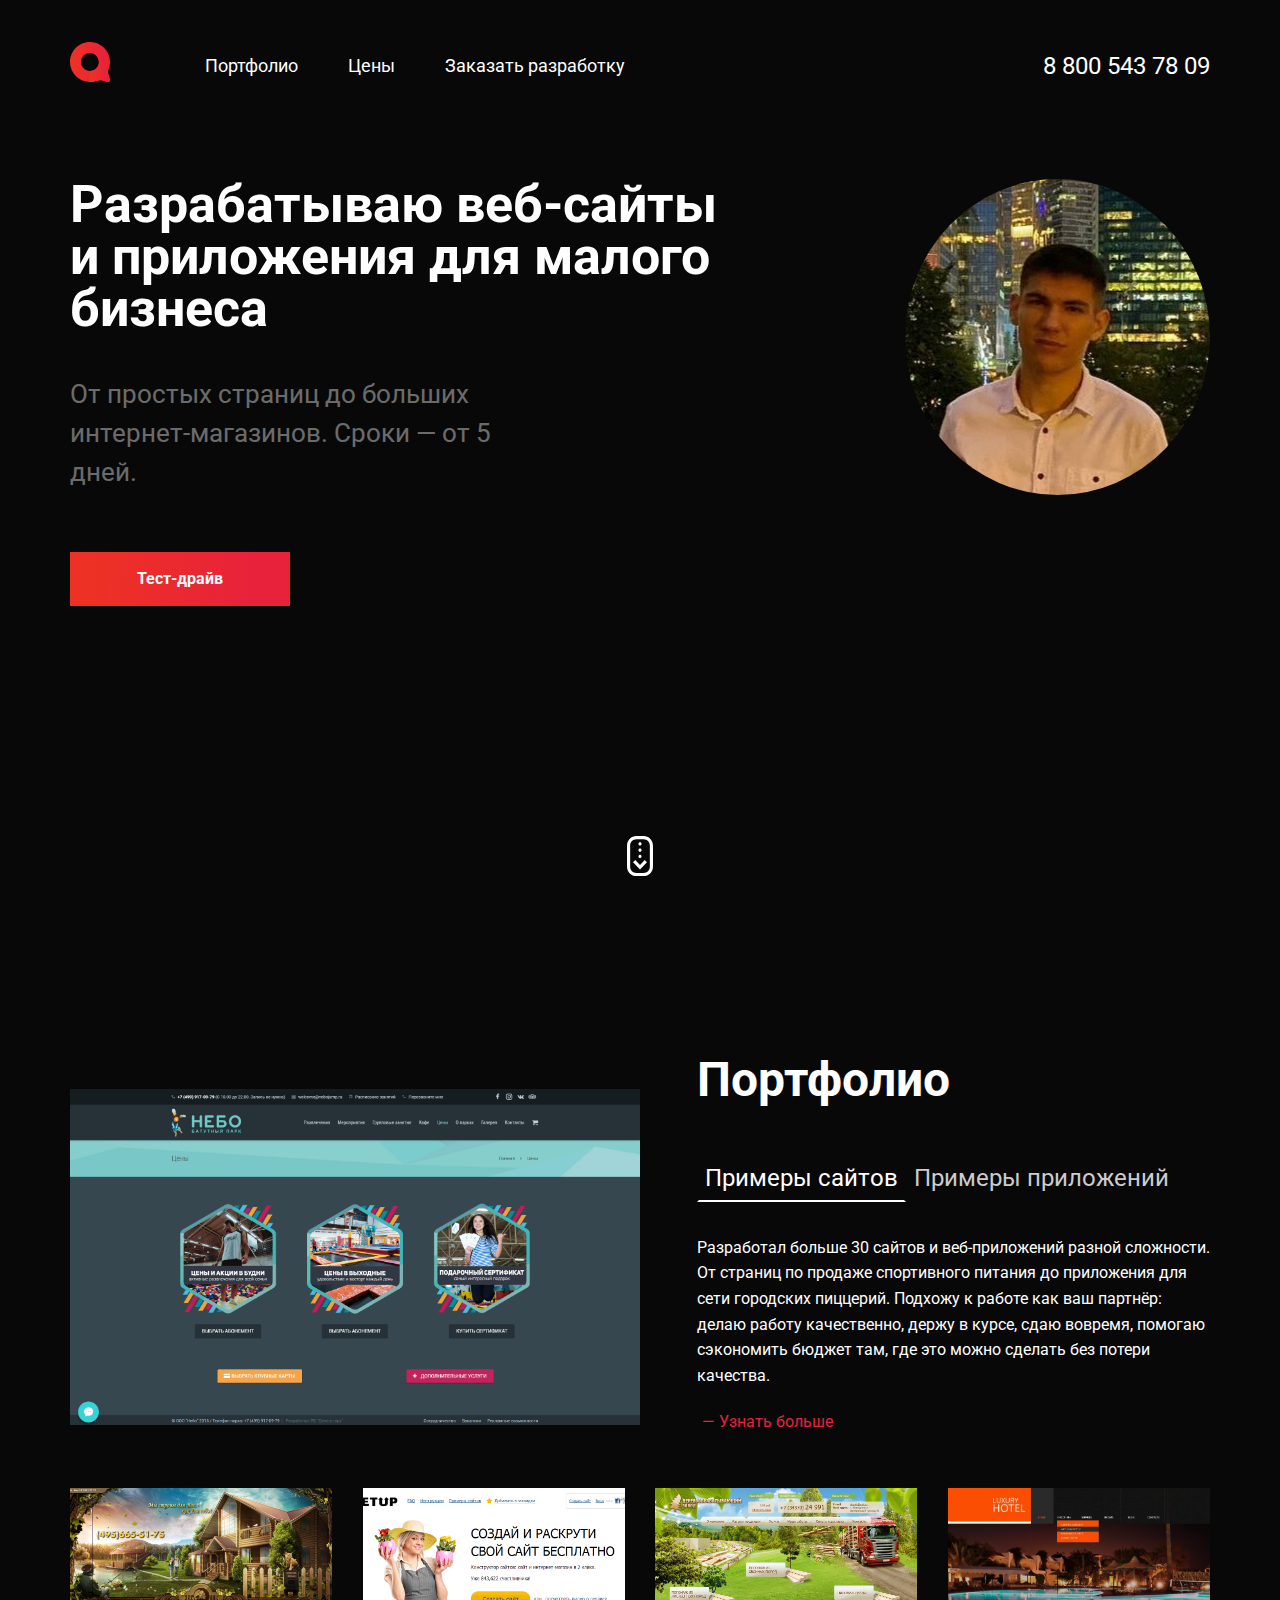
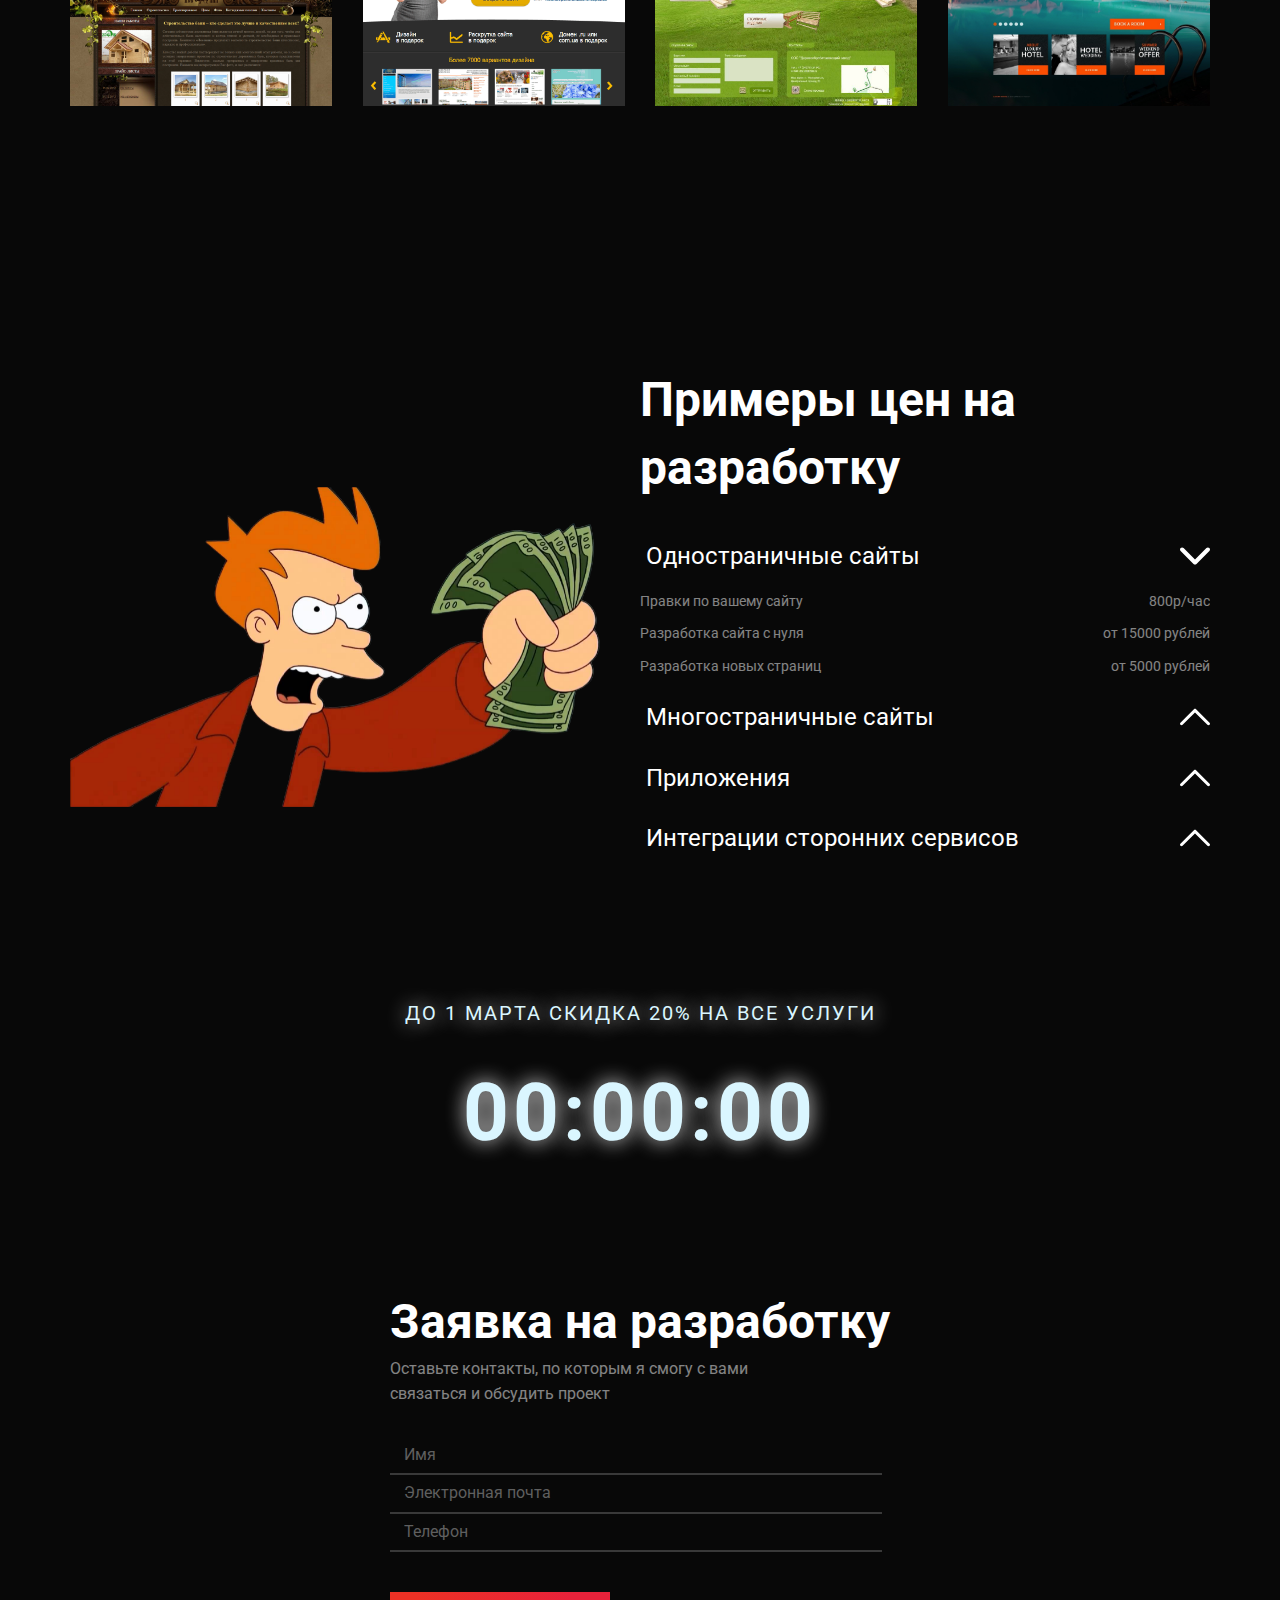
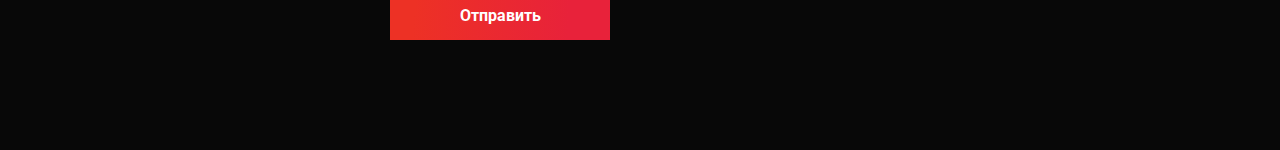
<file: index.html>
<!DOCTYPE html>
<html lang="ru">

<head>
	<meta charset="UTF-8">
	<meta http-equiv="X-UA-Compatible" content="IE=edge">
	<meta name="viewport" content="width=device-width, initial-scale=1.0">
	<title>School project</title>
	<link rel="preconnect" href="https://fonts.gstatic.com">
	<link href="https://fonts.googleapis.com/css2?family=Roboto:wght@400;700&display=swap" rel="stylesheet">
	<link rel="stylesheet" href="./css/style.min.css">
	<script src="./js/tabs.js" defer></script>
	<script src="./js/modal.js" defer></script>
	<script src="./js/menu.js" defer></script>
	<script src="./js/acordeon.js" defer></script>
</head>

<body>
	<!-- header (start) -->
	<header class="header">
		<div class="container">
			<div class="header-wrapper">
				<div class="header-main">
					<a href="#main" class="logo header__logo">
						<img src="img/logo.svg" alt="Logo: A 200" class="logo__img">
					</a>
					<!-- /.logo -->
					<nav class="menu">
						<ul class="menu-list">
							<li class="menu-list__item">
								<a href="#design" class="menu-list__link">
									Портфолио</a>
							</li>
							<li class="menu-list__item">
								<a href="#feature" class="menu-list__link">
									Цены</a>
							</li>
							<li class="menu-list__item">
								<a href="#contacts" class="menu-list__link">
									Заказать разработку</a>
							</li>
						</ul>
					</nav>
					<!-- /.menu -->
				</div>
				<!-- /.header-main -->
				<a href="tel:88005437809" class="phone">
					8 800 543 78 09
				</a>
				<button class="humburger-menu" aria-label="Бургер меню">
				</button>
			</div>
			<!-- /.header-wrapper -->
		</div>
	</header>
	<!-- header (end) -->

	<!-- main (start) -->
	<section class="main" id="main">
		<div class="container">
			<div class="main-wrapper">
				<div class="offer">
					<div class="offer__text">
						<div>
							<h1 class="main__title">Разрабатываю веб-сайты и&nbsp;приложения для&nbsp;малого бизнеса
							</h1>
							<p class="main__descr">От простых страниц до больших интернет-магазинов. Сроки — от 5 дней.
							</p>

							<a href="#contacts" type="button" class="button main__button">
								Тест-драйв
							</a>
						</div>
						<img class="offer__photo" style="border-radius: 51%;" src="./img/photo.png" alt="Фото">
					</div>

					<a href="#design" class="main__scroll" aria-label="к следующему экрану"></a>

				</div>
			</div>
			<!-- /.main-wrapper -->
		</div>
	</section>
	<!-- main (end) -->

	<!-- design (start) -->
	<section class="section design" id="design">
		<div class="container">
			<div class="design-wrapper">
				<div class="design-block">
					<img src="img/example/image-1.png" alt="A 200" class="feature__img design-block__img"
						data-tabs-field="interior">
					<img src="img/example/image-2.png" alt="A 200" class="feature__img design-block__img hidden"
						data-tabs-field="body">
					<div class="design-text">
						<h2 class="section__title design__title">
							Портфолио&nbsp;</h2>
						<h2 class="section__title design__title hidden">
							Притягивает взгляды
						</h2>
						<ul class="design-list">
							<li>
								<button type="button" class="design-list__item design-list__item_active"
									data-tabs-handler="interior" data-some-attr="attr">Примеры сайтов</button>
							</li>
							<li>
								<button type="button" class="design-list__item" data-tabs-handler="body">Примеры
									приложений</button>
							</li>
						</ul>
						<!-- /.design-list -->
						<ul>
							<li class="design__descr" data-tabs-field="interior">
								<p class="design__description-text">
									Разработал больше 30 сайтов и веб-приложений разной сложности. От страниц по продаже
									спортивного питания до приложения для сети городских пиццерий. Подхожу к работе как
									ваш партнёр: делаю работу качественно, держу в курсе, сдаю вовремя, помогаю
									сэкономить бюджет там, где это можно сделать без потери качества.</p>
								<button class="more">
									— Узнать больше
								</button>
							</li>
							<li class="design__descr hidden" data-tabs-field="body">
								<p class="design__description-text">
									Благодаря длинной задней части, новый A-Class Sedan обладает еще лучшими
									аэродинамическими показателями, чем A-Class Hatchback (Cd от 0,25). С показателем
									0,22 новая модель седана сравнялась с мировым рекордом CLA Coupe. A-Class Sedan
									имеет самое низкое аэродинамическое сопротивление среди всех серийных автомобилей в
									мире.
								</p>
								<button class="more">
									— Узнать больше
								</button>
							</li>
						</ul>
					</div>
					<!-- /.design-text -->
				</div>
				<!-- /.design-block -->
				<ul>
					<li class="design-images" data-tabs-field="interior">
						<img src="img/design/image-1.png" alt="A 200" class="design__img">
						<img src="img/design/image-2.png" alt="A 200" class="design__img">
						<img src="img/design/image-3.jpg" alt="A 200" class="design__img">
						<img src="img/design/image-4.jpg" alt="A 200" class="design__img">
					</li>
					<li class="design-images hidden" data-tabs-field="body">
						<img src="img/design/image-5.png" alt="A 200" class="design__img">
						<img src="img/design/image-6.png" alt="A 200" class="design__img">
						<img src="img/design/image-7.png" alt="A 200" class="design__img">
						<img src="img/design/image-8.jpg" alt="A 200" class="design__img">
					</li>
				</ul>
			</div>
			<!-- /.design-wrapper -->
		</div>
	</section>
	<!-- design (end) -->

	<!-- feature (start) -->
	<section class="section feature" id="feature">
		<div class="container">
			<div class="feature-wrapper">
				<div class="feature-block">
					<h2 class="section__title feature__title">
						Примеры цен на разработку</h2>
					<ul class="feature-list">
						<li class="feature__item">
							<button type="button" class="feature__link feature__link_active">
								<div class="feature-item-wrap">
									<span class="feature-item__title">
										Одностраничные сайты
									</span>
								</div>
							</button>
							<!-- /.feature__link -->
							<ul class="feature-sub">
								<li class="feature-sub__item">
									<span class="feature-sub__name">
										Правки по вашему сайту
									</span>
									<span class="feature-sub__value">
										800р/час
									</span>
								</li>
								<li class="feature-sub__item">
									<span class="feature-sub__name">
										Разработка сайта с нуля
									</span>
									<span class="feature-sub__value">
										от 15000 рублей
									</span>
								</li>
								<li class="feature-sub__item">
									<span class="feature-sub__name">
										Разработка новых страниц</span>
									<span class="feature-sub__value">
										от 5000 рублей
									</span>
								</li>
							</ul>
							<!-- /.feature-list-sub -->
						</li>
						<li class="feature__item">
							<button type="button" class="feature__link">
								<div class="feature-item-wrap">
									<span class="feature-item__title">
										Многостраничные сайты
									</span>
								</div>
							</button>
							<ul class="feature-sub hidden">
								<li class="feature-sub__item">
									<span class="feature-sub__name">
										Сайт под ключ
									</span>
									<span class="feature-sub__value">
										от 30000 рублей
									</span>
								</li>
								<li class="feature-sub__item">
									<span class="feature-sub__name">
										Посадка готовой верстки на Wordpress
									</span>
									<span class="feature-sub__value">
										от 50000 рублей
									</span>
								</li>
								<li class="feature-sub__item">
									<span class="feature-sub__name">
										Доработка дизайна страниц
									</span>
									<span class="feature-sub__value">
										от 4000 рублей
									</span>
								</li>
							</ul>
						</li>
						<li class="feature__item">
							<button type="button" class="feature__link">
								<div class="feature-item-wrap">
									<span class="feature-item__title">
										Приложения
									</span>
								</div>
							</button>
							<ul class="feature-sub hidden">
								<li class="feature-sub__item">
									<span class="feature-sub__name">
										Разработка для iOS
									</span>
									<span class="feature-sub__value">
										от 60000 рублей
									</span>
								</li>
								<li class="feature-sub__item">
									<span class="feature-sub__name">
										Разработка для Android
									</span>
									<span class="feature-sub__value">
										от 45000 рублей
									</span>
								</li>
								<li class="feature-sub__item">
									<span class="feature-sub__name">
										Защита приложения
									</span>
									<span class="feature-sub__value">
										от 70000 рублей
									</span>
								</li>
							</ul>
						</li>
						<li class="feature__item">
							<button type="button" class="feature__link">
								<div class="feature-item-wrap">
									<span class="feature-item__title">
										Интеграции сторонних сервисов
									</span>
								</div>
							</button>
							<ul class="feature-sub hidden">
								<li class="feature-sub__item">
									<span class="feature-sub__name">
										Подключение метрики
									</span>
									<span class="feature-sub__value">
										от 1000 рублей
									</span>
								</li>
								<li class="feature-sub__item">
									<span class="feature-sub__name">
										Подключение textolite
									</span>
									<span class="feature-sub__value">
										от 1000 рублей
									</span>
								</li>
								<li class="feature-sub__item">
									<span class="feature-sub__name">
										Подключение чат-бота
									</span>
									<span class="feature-sub__value">
										от 3000 рублей
									</span>
								</li>
							</ul>
						</li>
					</ul>
					<!-- /.feature-list -->
				</div>
				<!-- /.feature-block -->
			</div>
			<!-- /.feature-wrapper -->
		</div>
	</section>
	<!-- feature (end) -->

	<!-- /.timer start-->
	<div class="timer">
		<p class="timer__text">до 1 марта скидка 20% на все услуги</p>
		<p class="timer__time">00:00:00</p>
	</div>
	<!-- /.timer -->

	<!-- contacts (start) -->
	<section class="section contacts" id="contacts">
		<div class="container">
			<div class="contacts-wrapper">
				<div class="contacts-form">
					<h2 class="section__title">
						Заявка на разработку</h2>
					<p class="contacts__descr">
						Оставьте контакты, по которым я смогу с вами связаться и обсудить проект</p>
					<form class="form form-test-drive" method="POST">
						<input type="text" class="input" name="name" placeholder="Имя">
						<input type="mail" class="input" name="mail" placeholder="Электронная почта">
						<input type="text" class="input" name="phone" placeholder="Телефон">
						<button type="submit" class="button form__button">
							Отправить
						</button>
					</form>
				</div>
				<!-- /.contacts-form -->
			</div>
			<!-- /.contacts-wrapper -->
		</div>
	</section>
	<!-- contacts (end) -->

	<!-- modal (start) -->
	<div class="modal hidden">
		<div class="overlay"></div>
		<div class="modal-wrapper">
			<h2 class="section__title modal__title">
				Консультация по вашему сайту
			</h2>
			<p class="modal__descr">
				Оставьте адрес электронной почты, по которому с вами можно связаться
			</p>
			<button type="button" class="modal__close" aria-label="закрыть модальное окно">
			</button>
			<form class="form modal__form" method="POST">
				<input type="text" name="name" class="input modal__input" placeholder="Имя">
				<input type="mail" name="mail" class="input modal__input" placeholder="Электронная почта">
				<div class="modal-buttons">
					<button type="submit" class="button modal__button">
						Оставить заявку
					</button>
				</div>
			</form>
			<!-- /.form modal__form -->
		</div>
	</div>
	<!-- modal (end) -->
</body>

</html>
</file>
<file: css/style.min.css>
/*! normalize.css v8.0.1 | MIT License | github.com/necolas/normalize.css */input:-webkit-autofill{-webkit-box-shadow:inset 0px 0px 0px 50px #080808 !important;-webkit-text-fill-color:white !important;color:white !important;background-color:#080808 !important}html{line-height:1.15;-webkit-text-size-adjust:100%}body{margin:0}main{display:block}h1{font-size:2em;margin:0.67em 0}hr{-webkit-box-sizing:content-box;box-sizing:content-box;height:0;overflow:visible}pre{font-family:monospace,monospace;font-size:1em}a{background-color:transparent}abbr[title]{border-bottom:none;text-decoration:underline;-webkit-text-decoration:underline dotted;text-decoration:underline dotted}b,strong{font-weight:bolder}code,kbd,samp{font-family:monospace,monospace;font-size:1em}small{font-size:80%}sub,sup{font-size:75%;line-height:0;position:relative;vertical-align:baseline}sub{bottom:-0.25em}sup{top:-0.5em}img{border-style:none}button,input,optgroup,select,textarea{font-family:inherit;font-size:100%;line-height:1.15;margin:0}button,input{overflow:visible}button,select{text-transform:none}button,[type="button"],[type="reset"],[type="submit"]{-webkit-appearance:button}button::-moz-focus-inner,[type="button"]::-moz-focus-inner,[type="reset"]::-moz-focus-inner,[type="submit"]::-moz-focus-inner{border-style:none;padding:0}button:-moz-focusring,[type="button"]:-moz-focusring,[type="reset"]:-moz-focusring,[type="submit"]:-moz-focusring{outline:1px dotted ButtonText}fieldset{padding:0.35em 0.75em 0.625em}legend{-webkit-box-sizing:border-box;box-sizing:border-box;color:inherit;display:table;max-width:100%;padding:0;white-space:normal}progress{vertical-align:baseline}textarea{overflow:auto}[type="checkbox"],[type="radio"]{-webkit-box-sizing:border-box;box-sizing:border-box;padding:0}[type="number"]::-webkit-inner-spin-button,[type="number"]::-webkit-outer-spin-button{height:auto}[type="search"]{-webkit-appearance:textfield;outline-offset:-2px}[type="search"]::-webkit-search-decoration{-webkit-appearance:none}::-webkit-file-upload-button{-webkit-appearance:button;font:inherit}details{display:block}summary{display:list-item}template{display:none}[hidden]{display:none}*{-webkit-box-sizing:border-box;box-sizing:border-box}body{color:#fff;background-color:#080808;background-size:cover;font-family:'Roboto', sans-serif;line-height:1.5}button{cursor:pointer}section{padding:30px 0}.container{max-width:1620px;margin:auto}ul{list-style:none;margin:0;padding:0}li{margin:0;padding:0}a{text-decoration:none}.hidden{display:none !important}.button{display:block;background:linear-gradient(93.53deg, #ED3125 11.43%, #E8223A 80.79%);border:none;padding:15px;font-weight:bold;font-size:16px;color:#fff;text-align:center}.button:focus{outline:none}.section__title{margin:0;font-weight:bold;font-size:48px;line-height:1.4}.input{display:block;border:none;background-color:transparent;padding-left:14px;padding-bottom:9px;border-bottom:2px solid rgba(255,255,255,0.25);color:#fff;opacity:0.8;margin-bottom:0;padding-top:10px;margin-top:-1px;width:100%}.input:focus{outline:none}.header{margin-bottom:114px}.header-wrapper{display:-webkit-box;display:-ms-flexbox;display:flex;-webkit-box-align:center;-ms-flex-align:center;align-items:center;-webkit-box-pack:justify;-ms-flex-pack:justify;justify-content:space-between;padding-top:42px}.header-main{display:-webkit-box;display:-ms-flexbox;display:flex;-webkit-box-align:center;-ms-flex-align:center;align-items:center}.header__logo{display:block;margin-right:95px}.menu-list{display:-webkit-box;display:-ms-flexbox;display:flex}.menu-list__item{margin-right:50px}.menu-list__link{color:#fff;font-size:18px}.phone{font-size:24px;color:#fff}.humburger-menu{display:none;background-image:url("data:image/svg+xml,%3Csvg id='Layer_1' fill='%23ffffff' enable-background='new 0 0 512 512' height='512' viewBox='0 0 512 512' width='512' xmlns='http://www.w3.org/2000/svg'%3E%3Cpath d='m464.883 64.267h-417.766c-25.98 0-47.117 21.136-47.117 47.149 0 25.98 21.137 47.117 47.117 47.117h417.766c25.98 0 47.117-21.137 47.117-47.117 0-26.013-21.137-47.149-47.117-47.149z'/%3E%3Cpath d='m464.883 208.867h-417.766c-25.98 0-47.117 21.136-47.117 47.149 0 25.98 21.137 47.117 47.117 47.117h417.766c25.98 0 47.117-21.137 47.117-47.117 0-26.013-21.137-47.149-47.117-47.149z'/%3E%3Cpath d='m464.883 353.467h-417.766c-25.98 0-47.117 21.137-47.117 47.149 0 25.98 21.137 47.117 47.117 47.117h417.766c25.98 0 47.117-21.137 47.117-47.117 0-26.012-21.137-47.149-47.117-47.149z'/%3E%3C/svg%3E");background-color:transparent;background-size:contain;width:30px;height:30px;border:none;-webkit-transition:background-image 0.5s;transition:background-image 0.5s}.humburger-menu-active{background-image:url("data:image/svg+xml,%3C%3Fxml version='1.0' encoding='iso-8859-1'%3F%3E%3C!-- Generator: Adobe Illustrator 16.0.0, SVG Export Plug-In .SVG Version: 6.00 Build 0) --%3E%3C!DOCTYPE svg PUBLIC '-//W3C//DTD SVG 1.1//EN' 'http://www.w3.org/Graphics/SVG/1.1/DTD/svg11.dtd'%3E%3Csvg version='1.1' fill='%23ffffff' id='Capa_1' xmlns='http://www.w3.org/2000/svg' xmlns:xlink='http://www.w3.org/1999/xlink' x='0px' y='0px' width='348.333px' height='348.334px' viewBox='0 0 348.333 348.334' style='enable-background:new 0 0 348.333 348.334;' xml:space='preserve'%3E%3Cg%3E%3Cpath d='M336.559,68.611L231.016,174.165l105.543,105.549c15.699,15.705,15.699,41.145,0,56.85 c-7.844,7.844-18.128,11.769-28.407,11.769c-10.296,0-20.581-3.919-28.419-11.769L174.167,231.003L68.609,336.563 c-7.843,7.844-18.128,11.769-28.416,11.769c-10.285,0-20.563-3.919-28.413-11.769c-15.699-15.698-15.699-41.139,0-56.85 l105.54-105.549L11.774,68.611c-15.699-15.699-15.699-41.145,0-56.844c15.696-15.687,41.127-15.687,56.829,0l105.563,105.554 L279.721,11.767c15.705-15.687,41.139-15.687,56.832,0C352.258,27.466,352.258,52.912,336.559,68.611z'/%3E%3C/g%3E%3Cg%3E%3C/g%3E%3Cg%3E%3C/g%3E%3Cg%3E%3C/g%3E%3Cg%3E%3C/g%3E%3Cg%3E%3C/g%3E%3Cg%3E%3C/g%3E%3Cg%3E%3C/g%3E%3Cg%3E%3C/g%3E%3Cg%3E%3C/g%3E%3Cg%3E%3C/g%3E%3Cg%3E%3C/g%3E%3Cg%3E%3C/g%3E%3Cg%3E%3C/g%3E%3Cg%3E%3C/g%3E%3Cg%3E%3C/g%3E%3C/svg%3E%0A")}.main-wrapper{display:-webkit-box;display:-ms-flexbox;display:flex;-webkit-box-pack:justify;-ms-flex-pack:justify;justify-content:space-between;padding-bottom:160px}.main__title{margin:0;font-weight:bold;text-align:left;font-size:85px;line-height:1;margin-bottom:40px}.main__descr{margin:0 0 45px 0;max-width:480px;font-size:28px;opacity:0.4}.main__button{margin-bottom:40px;max-width:220px;display:block}.main__scroll{display:block;margin:0 auto;background-image:url("../img/icon/scroll.svg");background-size:contain;background-repeat:no-repeat;background-position:center;width:40px;height:60px}.main__scroll:focus{outline:none}.play{display:block;background-image:url("../img/icon/play.svg");background-size:contain;background-repeat:no-repeat;padding-left:30px;border:none;color:#E8223A}.play:focus{outline:none}.play__icon{margin-right:13px}.offer__text{display:-webkit-box;display:-ms-flexbox;display:flex;-webkit-box-align:start;-ms-flex-align:start;align-items:flex-start;-webkit-box-pack:justify;-ms-flex-pack:justify;justify-content:space-between;margin-bottom:80px}.offer__photo{width:30%}.design-wrapper{padding-bottom:200px}.design-text{width:45%}.design-block{display:-webkit-box;display:-ms-flexbox;display:flex;-webkit-box-pack:justify;-ms-flex-pack:justify;justify-content:space-between;margin-bottom:60px}.design__title{margin-bottom:49px}.design-list{display:-webkit-box;display:-ms-flexbox;display:flex;margin-bottom:33px}.design-list__item{font-size:24px;color:#ccc;padding-bottom:7px;background-color:transparent;border-color:transparent}.design-list__item+.design-list__item{margin-left:50px}.design-list__item_active{color:#fff;border-bottom:2px solid #fff}.design__descr{margin:0 0 28px 0;font-size:16px;line-height:1.6}.design-images{display:-webkit-box;display:-ms-flexbox;display:flex;-webkit-box-pack:justify;-ms-flex-pack:justify;justify-content:space-between}.design__img{display:block;width:23%;-o-object-fit:cover;object-fit:cover}.more{color:#E8223A;font-size:16px;padding:5px;line-height:1.6;background-color:transparent;border:none}.feature-wrapper{display:-webkit-box;display:-ms-flexbox;display:flex;-webkit-box-pack:justify;-ms-flex-pack:justify;justify-content:space-between;background-image:url(../img/money.png);background-position:left;background-repeat:no-repeat;background-size:50%;padding-left:50%;min-height:550px}.feature__img{width:50%;-o-object-fit:contain;object-fit:contain}.feature__title{margin-bottom:74px}.feature-list{max-width:571px}.feature__link{color:#fff;background-color:transparent;border:none;width:100%;background-image:url("data:image/svg+xml,%3C%3Fxml version='1.0' encoding='iso-8859-1'%3F%3E%3C!-- Generator: Adobe Illustrator 19.0.0, SVG Export Plug-In .SVG Version: 6.00 Build 0) --%3E%3Csvg version='1.1' fill='%23ffffff' id='Capa_1' xmlns='http://www.w3.org/2000/svg' xmlns:xlink='http://www.w3.org/1999/xlink' x='0px' y='0px' viewBox='0 0 240.835 240.835' style='enable-background:new 0 0 240.835 240.835;' xml:space='preserve'%3E%3Cg%3E%3Cpath id='Expand_Less' d='M129.007,57.819c-4.68-4.68-12.499-4.68-17.191,0L3.555,165.803c-4.74,4.74-4.74,12.427,0,17.155 c4.74,4.74,12.439,4.74,17.179,0l99.683-99.406l99.671,99.418c4.752,4.74,12.439,4.74,17.191,0c4.74-4.74,4.74-12.427,0-17.155 L129.007,57.819z'/%3E%3Cg%3E%3C/g%3E%3Cg%3E%3C/g%3E%3Cg%3E%3C/g%3E%3Cg%3E%3C/g%3E%3Cg%3E%3C/g%3E%3Cg%3E%3C/g%3E%3C/g%3E%3Cg%3E%3C/g%3E%3Cg%3E%3C/g%3E%3Cg%3E%3C/g%3E%3Cg%3E%3C/g%3E%3Cg%3E%3C/g%3E%3Cg%3E%3C/g%3E%3Cg%3E%3C/g%3E%3Cg%3E%3C/g%3E%3Cg%3E%3C/g%3E%3Cg%3E%3C/g%3E%3Cg%3E%3C/g%3E%3Cg%3E%3C/g%3E%3Cg%3E%3C/g%3E%3Cg%3E%3C/g%3E%3Cg%3E%3C/g%3E%3C/svg%3E%0A");background-repeat:no-repeat;background-size:contain;background-position:right;outline:none;background-size:30px}.feature__link_active{margin-bottom:14px;background-image:url("data:image/svg+xml,%3C%3Fxml version='1.0' encoding='iso-8859-1'%3F%3E%3C!-- Generator: Adobe Illustrator 16.0.0, SVG Export Plug-In .SVG Version: 6.00 Build 0) --%3E%3C!DOCTYPE svg PUBLIC '-//W3C//DTD SVG 1.1//EN' 'http://www.w3.org/Graphics/SVG/1.1/DTD/svg11.dtd'%3E%3Csvg version='1.1' id='Capa_1' fill='%23ffffff' xmlns='http://www.w3.org/2000/svg' xmlns:xlink='http://www.w3.org/1999/xlink' x='0px' y='0px' width='451.847px' height='451.847px' viewBox='0 0 451.847 451.847' style='enable-background:new 0 0 451.847 451.847;' xml:space='preserve'%3E%3Cg%3E%3Cpath d='M225.923,354.706c-8.098,0-16.195-3.092-22.369-9.263L9.27,151.157c-12.359-12.359-12.359-32.397,0-44.751 c12.354-12.354,32.388-12.354,44.748,0l171.905,171.915l171.906-171.909c12.359-12.354,32.391-12.354,44.744,0 c12.365,12.354,12.365,32.392,0,44.751L248.292,345.449C242.115,351.621,234.018,354.706,225.923,354.706z'/%3E%3C/g%3E%3Cg%3E%3C/g%3E%3Cg%3E%3C/g%3E%3Cg%3E%3C/g%3E%3Cg%3E%3C/g%3E%3Cg%3E%3C/g%3E%3Cg%3E%3C/g%3E%3Cg%3E%3C/g%3E%3Cg%3E%3C/g%3E%3Cg%3E%3C/g%3E%3Cg%3E%3C/g%3E%3Cg%3E%3C/g%3E%3Cg%3E%3C/g%3E%3Cg%3E%3C/g%3E%3Cg%3E%3C/g%3E%3Cg%3E%3C/g%3E%3C/svg%3E%0A")}.feature__item{margin-bottom:20px}.feature-item-wrap{display:-webkit-box;display:-ms-flexbox;display:flex;-webkit-box-pack:justify;-ms-flex-pack:justify;justify-content:space-between;-webkit-box-align:center;-ms-flex-align:center;align-items:center}.feature-item__title{font-size:24px;line-height:1.6}.feature-sub__item{display:-webkit-box;display:-ms-flexbox;display:flex;-webkit-box-pack:justify;-ms-flex-pack:justify;justify-content:space-between;opacity:0.5;font-size:14px;line-height:1.6;margin-bottom:10px}.contacts-wrapper{display:-webkit-box;display:-ms-flexbox;display:flex;-webkit-box-pack:center;-ms-flex-pack:center;justify-content:center;-webkit-box-align:center;-ms-flex-align:center;align-items:center}.contacts__descr{margin:0 0 30px 0;font-size:16px;line-height:1.6;opacity:0.5;max-width:411px}.form{max-width:492px;background-color:#080808}.form__button{margin-top:40px;min-width:220px}.modal{position:fixed;top:0;left:0;right:0;bottom:0}.modal-wrapper{position:fixed;top:50%;left:50%;z-index:9;max-width:592px;width:100%;height:545px;max-height:100%;-webkit-transform:translate(-50%, -50%);transform:translate(-50%, -50%);background-color:#080808;padding:71px 57px;border:1px solid #fff}.modal__title{margin-bottom:23px}.modal__descr{margin:0 0 30px 0}.modal-buttons{display:-webkit-box;display:-ms-flexbox;display:flex;margin-top:30px}.modal__button{margin-right:48px}.modal__close{position:absolute;display:block;width:30px;height:30px;top:15px;right:15px;border:none;background-color:transparent;background-image:url("../img/icon/close.svg");background-repeat:no-repeat;background-position:center;background-size:contain}.modal__close:focus{outline:none}.close{font-weight:bold;font-size:16px;line-height:1.5;color:#fff;border:none;background-color:transparent}.close:focus{outline:none}.overlay{position:absolute;top:0;left:0;right:0;bottom:0;background:rgba(0,0,0,0.5);width:100%;height:100%;z-index:2}.timer{color:#ffffff;text-align:center;color:#daf6ff;text-shadow:0 0 20px #e4e4e4,0 0 20px rgba(2,120,160,0)}.timer__time{letter-spacing:0.05em;font-size:80px;font-weight:bold;padding:5px 0;margin-top:0}.timer__text{letter-spacing:0.1em;font-size:20px;padding:20px 0 0;text-transform:uppercase}@media (max-width: 1720px){.container{max-width:1400px}.main-wrapper{background-size:65%}.design-block__img{width:50%;min-width:50%}}@media (max-width: 1470px){.container{max-width:1140px}.header{margin-bottom:60px}.main-wrapper{background-position:90% 25%;background-size:600px;padding-bottom:100px}.main__title{font-size:52px}.main__descr{font-size:26px;margin-bottom:60px}.main__img{right:-10%;width:800px}.main__button{margin-bottom:140px}.design-block{margin-bottom:20px}.design-block__img{width:50%}.feature-wrapper{padding-bottom:50px}.feature__title{margin-bottom:35px}}@media (max-width: 1400px){.contacts-wrapper{padding-bottom:80px}}@media (max-width: 1199px){.container{max-width:960px}.header{margin-bottom:0}.main-wrapper{-webkit-box-orient:vertical;-webkit-box-direction:reverse;-ms-flex-direction:column-reverse;flex-direction:column-reverse;-webkit-box-align:center;-ms-flex-align:center;align-items:center;background-position:50% 10%;background-size:contain}.main__scroll{display:none}.main__button{margin-bottom:0}.main__title{line-height:1.4}.main__descr{text-align:left;margin-top:40px}.design-block{-webkit-box-orient:vertical;-webkit-box-direction:normal;-ms-flex-direction:column;flex-direction:column;-webkit-box-align:center;-ms-flex-align:center;align-items:center}.design-text{max-width:610px;width:100%}.design-images{-ms-flex-wrap:wrap;flex-wrap:wrap}.design__img{width:48%;margin-bottom:20px}.feature-wrapper{-webkit-box-pack:center;-ms-flex-pack:center;justify-content:center;padding-bottom:0}.feature__img{display:none}.contacts-wrapper{-webkit-box-orient:vertical;-webkit-box-direction:reverse;-ms-flex-direction:column-reverse;flex-direction:column-reverse}}@media (max-width: 991px){.container{max-width:720px}.main__title{font-size:52px;text-align:center;margin-bottom:30px;width:100%}.main__descr{max-width:100%;text-align:center;margin:20px auto}.main a{margin:0 auto}.offer__text{-webkit-box-orient:vertical;-webkit-box-direction:reverse;-ms-flex-direction:column-reverse;flex-direction:column-reverse;-webkit-box-align:center;-ms-flex-align:center;align-items:center;width:100%}.section__title{font-size:42px}.header__logo{margin-right:35px}.menu-list__item{margin-right:20px}.menu-list__link{font-size:16px}.phone{font-size:20px}.design-wrapper{padding-bottom:100px}.design__title{margin-bottom:30px}.design-list__item{font-size:22px}}@media (max-width: 767px){.container{max-width:540px}.header-wrapper{position:relative;padding-top:25px;background-position:50% 5%;background-size:contain}.header__logo{margin-right:0}.menu{position:absolute;right:30px;top:-300px;background-color:#000;z-index:666;padding:50px 20px 20px;border-radius:15px;-webkit-transition:top 0.5s;transition:top 0.5s}.menu-list{-webkit-box-orient:vertical;-webkit-box-direction:normal;-ms-flex-direction:column;flex-direction:column}.menu-list__item{margin-bottom:22px}.menu-active{top:0}.humburger-menu{display:block}.main__title{font-size:45px}.main__descr{font-size:24px;margin-bottom:50px}.feature-wrapper{padding-left:0;background-position-x:0;background-position-y:120px;background-size:contain}.feature__title{margin-bottom:400px}.modal-wrapper{padding:30px 40px}}@media (max-width: 576px){.container{width:95%}.header{margin-bottom:35px}.main__title{font-size:35px}.main__descr{font-size:20px}.feature__title{margin-bottom:300px}}@media (max-width: 480px){.section__title{font-size:36px}.design-list{margin-bottom:20px}.design__img{width:100%}.design__descr{font-size:14px;margin-bottom:20px}.more{font-size:14px}}@media (max-width: 400px){.section__title{font-size:29px}.design__title{margin-bottom:20px}.design-list{-webkit-box-align:center;-ms-flex-align:center;align-items:center}.design-list__item{font-size:20px}.design-list__item+.design-list__item{margin-left:20px;font-size:18px}.design__descr{font-size:12px}.timer__time{font-size:40px}}
/*# sourceMappingURL=style.min.css.map */
</file>
